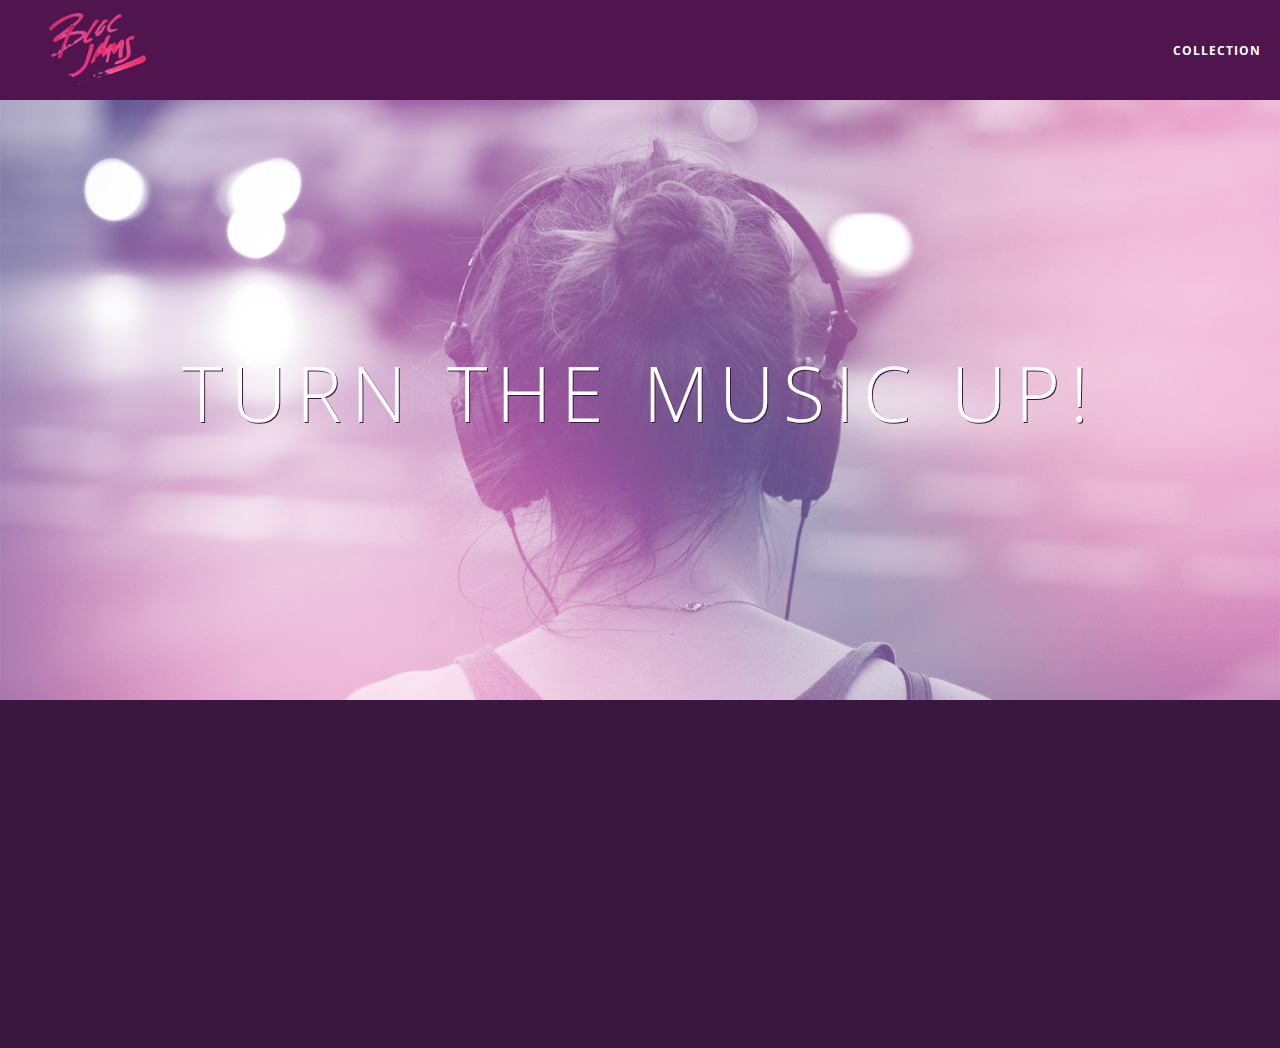
<file: index.html>
<!DOCTYPE html>
<html>
    <head>
        <title>Bloc Jams</title>
        <meta name="viewport" content="width=device-width, initial-scale=1">
        <link rel="stylesheet" type="text/css" href="//fonts.googleapis.com/css?family=Open+Sans:400,800,600,700,300">
        <link rel="stylesheet" type="text/css" href="//code.ionicframework.com/ionicons/2.0.1/css/ionicons.min.css">
        <link rel="stylesheet" type="text/css" href="styles/normalize.css">
        <link rel="stylesheet" type="text/css" href="styles/main.css">
        <link rel="stylesheet" type="text/css" href="styles/landing.css">
    </head>
    <body class="landing">
        <nav class="navbar"><!-- navigation bar -->
            <a href="index.html" class="logo">
                <img src="assets/images/bloc_jams_logo.png" alt="bloc jams logo">
            </a>
            <div class="links-container">
                <a href="collection.html" class="navbar-link">collection</a>
            </div>    
        </nav>
        <section class="hero-content"> <!-- hero content -->
            <h1 class="hero-title">Turn the music up!</h1>
        </section>
        <section class="selling-points container clearfix"> <!-- selling points -->
            <div class="point column third">
                <span class="ion-music-note"></span>
                <h5 class="point-title">Choose your music</h5>
                <p class="point-description">The world is full of music; why should you have to listen to music that someone else chose?</p>
            </div>    
            <div class="point column third">
                <span class="ion-radio-waves"></span>
                <h5 class="point-title">Unlimited, streaming, ad-free</h5>
                <p class="point-description">No arbitrary limits. No distractions.</p>
            </div>
            <div class="point column third">
                <span class="ion-iphone"></span>
                <h5 class="point-title">Mobile Enabled</h5>
                <p class="point-description">Listen to your music on the go. This streaming service is available on all mobile platforms.</p>
            </div>
        </section>
        <script src="https://code.jquery.com/jquery-2.1.3.min.js"></script>
        <script src="scripts/landing.js"></script>
    </body>
</html>
</file>
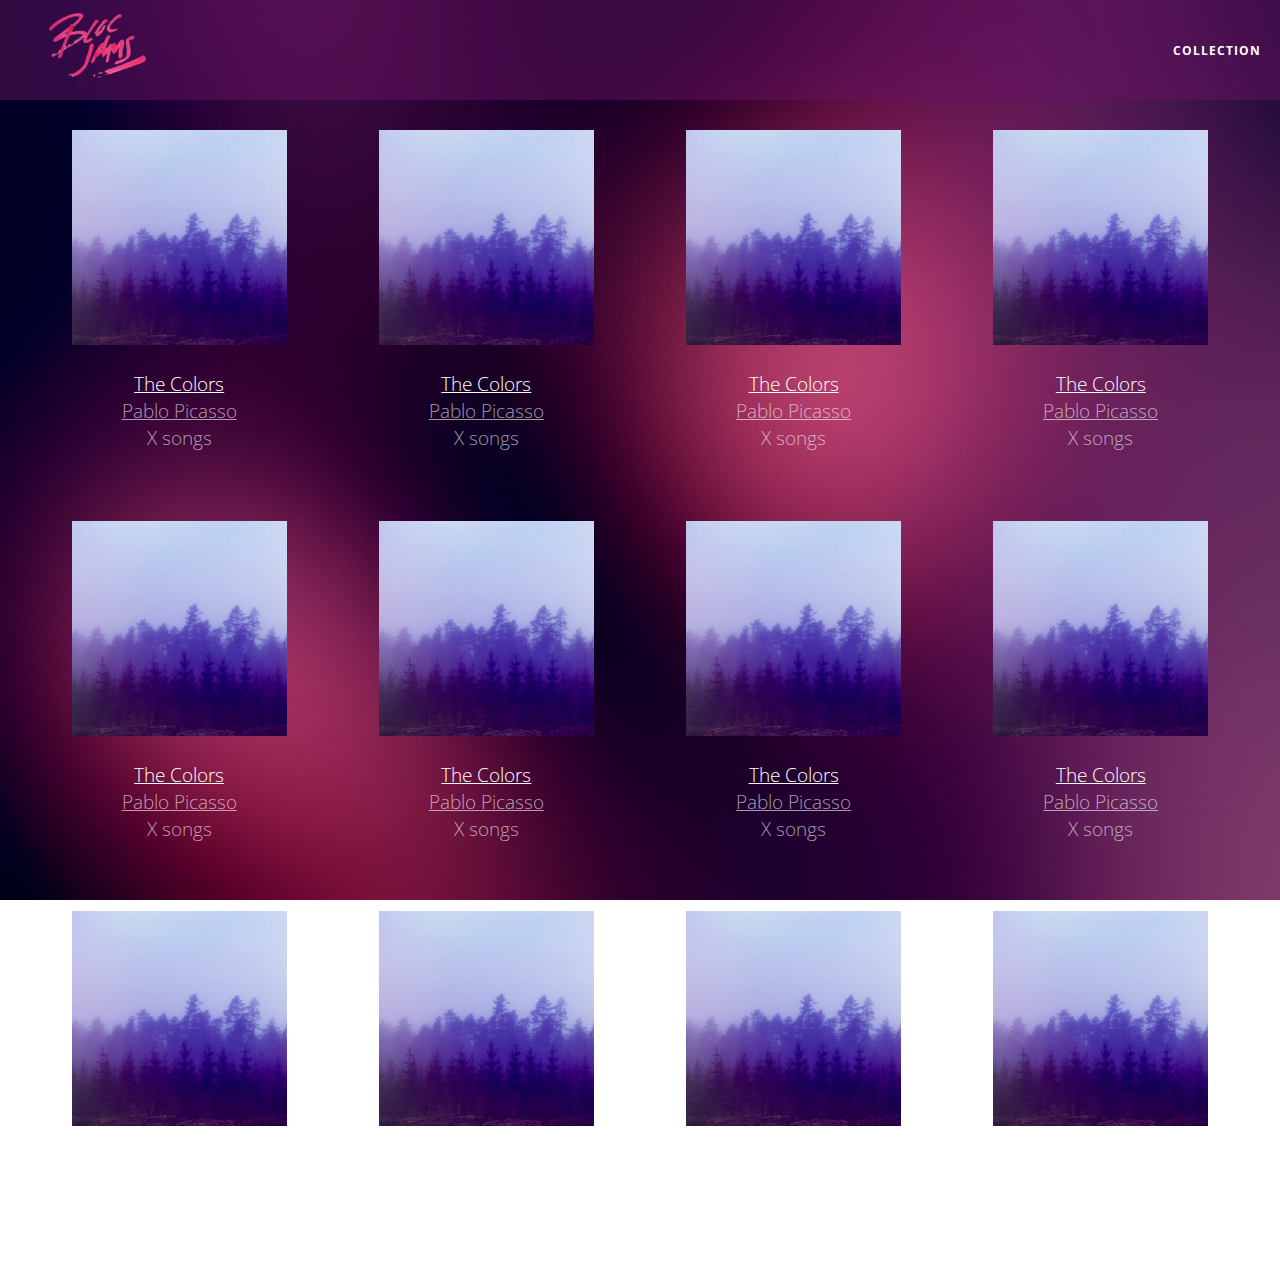
<file: collection.html>
<!DOCTYPE html>
<html>
     <head>
         <title>Bloc Jams</title>
         <meta name="viewport" content="width=device-width, initial-scale=1">
         <link rel="stylesheet" type="text/css" href="//fonts.googleapis.com/css?family=Open+Sans:400,800,600,700,300">
         <link rel="stylesheet" type="text/css" href="//code.ionicframework.com/ionicons/2.0.1/css/ionicons.min.css">
         <link rel="stylesheet" type="text/css" href="styles/normalize.css">
         <link rel="stylesheet" type="text/css" href="styles/main.css">
         <link rel="stylesheet" type="text/css" href="styles/collection.css">
     </head>
     <body class="collection">
         <nav class="navbar"> <!-- nav bar -->
             <a href="index.html" class="logo">
                 <img src="assets/images/bloc_jams_logo.png" alt="bloc jams logo">
             </a>
             <div class="links-container">
                 <a href="collection.html" class="navbar-link">collection</a>
             </div>
         </nav>
         <section class="album-covers container clearfix">
         
     </section>
     <script src="https://code.jquery.com/jquery-2.1.3.min.js"></script>
     <script src="scripts/collection.js"></script>
     
     </body>
</html>
</file>
<file: styles/main.css>
*, *::before, *::after {
     -moz-box-sizing: border-box;
     -webkit-box-sizing: border-box;
     box-sizing: border-box;
 }
html {
     height: 100%; /* makes sure our HTML takes up 100% of the browser window */
     font-size: 100%;
 }
 
body {
     font-family: 'Open Sans'; /* sets our font to the "Open Sans" typeface */
     color: white;             /* sets the text color to white */
     min-height: 100%;         /* says the height of the body must be, at minimum, 100% of the window */
 }
 
body.landing {
     background-color: rgb(58,23,63); /* sets the background color to an RGB value (see below) */
 }
  
.navbar {
     position: relative;
     padding: 0.5rem;
     background-color: rgb(101,18,95,0.5);
     z-index: 1;
 }
 
.navbar .logo {
     position: relative; /* positioning will be explained in a resource */
     left: 2rem;
     cursor: pointer;  /* produces the finger-pointer icon when you hover over the logo */
 }
 
 .navbar .links-container {
     display: table;
     position: absolute;
     top: 0;
     right: 0;
     height: 100px;
     color: white;
     /* #3 */
     text-decoration: none;
 }
 
 .links-container .navbar-link {
     display: table-cell;
     position: relative;
     height: 100%;
     padding-left: 1rem;
     padding-right: 1rem;
     /* #4 */
     vertical-align: middle;
     color: white;
     font-size: 0.625rem;
     letter-spacing: 0.05rem;
     font-weight: 700;
     text-transform: uppercase;
     /* #3 */
     text-decoration: none;
     cursor: pointer;
 }
 
   /* #5 */
 .links-container .navbar-link:hover {
     color: rgb(233,50,117);
 }
 
 .hero-content {
     position: relative; /* positioning will be explained in a resource */
     min-height: 600px;  /* hero content element must be _at least_ 600 pixels */
     background-image: url(../assets/images/bloc_jams_bg.jpg);
     background-repeat: no-repeat;
     background-position: center center;
     background-size: cover;
 }
 .hero-content .hero-title {
     position: absolute;             /* positioning will be explained in a resource */
     top: 40%;                       /* positioning will be explained in a resource */
     -webkit-transform: translateY(-50%);
     -moz-transform: translateY(-50%);
     -ms-transform: translateY(-50%);
     transform: translateY(-50%);
     width: 100%;                    /* makes sure the title inhabits the full width of its container */
     text-align: center;             /* aligns text in the horizontal center of the element */
     font-size: 4rem;                /* specifies the size of the font in root em units */
     font-weight: 300;               /* makes the font thinner or lighter weight */
     text-transform: uppercase;      /* transforms the text to be all uppercase lettering */
     letter-spacing: 0.5rem;         /* puts 0.5 root ems worth of space between each letter */
     text-shadow: 1px 1px 0px rgb(58,23,63); /* creates a shadow underneath the text for readability over the image */
 }
  .selling-points {
     position: relative;
     display: table;
     width: 100%;
 }
 
.point {
     display: table-cell;
     position: relative;
     width: 33.3%;
     padding: 2rem;
     text-align: center;
 }
 
.point .point-title {
     font-size: 1.25rem;
 }
 
.ion-music-note,
.ion-radio-waves,
.ion-iphone {
     color: rgb(233,50,117);
     font-size: 5rem;
 }
 
 .container {
      margin: 0 auto;
      max-width: 64rem;
 }
 .container.narrow {
     max-width: 56rem;
 }
  
 /* Medium and small screens (640px) */
 @media (min-width: 640px) {
   html { font-size: 112%; }
      
     .column {
         float: left;
         padding-left: 1rem;
         padding-right: 1rem;
     }
     .column.full { width: 100%; }
     .column.two-thirds { width: 66.7%; }
     .column.half { width: 50%; }
     .column.third { width: 33.3%; }
     .column.fourth { width: 25%; }
     .column.flow-opposite { float: right; } 
      
 }
 
 
 /* Large screens (1024px) */
 @media (min-width: 1024px) {
   html { font-size: 120%; }
 }
 
.clearfix::before,
.clearfix::after {
   content: " ";
   display: table;
}

.clearfix::after {
   clear: both;
}
</file>
<file: styles/landing.css>
body.landing {
     background-color: rgb(58,23,63);
 }
 
 .hero-content {
     position: relative;
     min-height: 600px;
     background-image: url(../assets/images/bloc_jams_bg.jpg);
     background-repeat: no-repeat;
     background-position: center center;
     background-size: cover;
 }
 
 .hero-content .hero-title {
     position: absolute;
     top: 40%;
     -webkit-transform: translateY(-50%);
     -moz-transform: translateY(-50%);
     transform: translateY(-50%);
     width: 100%;
     text-align: center;
     font-size: 4rem;
     font-weight: 300;
     text-transform: uppercase;
     letter-spacing: 0.5rem;
     text-shadow: 1px 1px 0px rgb(58,23,63);
 }
 
 .selling-points {
     position: relative;
     -webkit-box-sizing: border-box;
     -moz-box-sizing: border-box;
     box-sizing: border-box;
 }
 
 .point {
     position: relative;
     padding: 2rem;
     text-align: center;
     opacity: 0;
     -webkit-transform: scaleX(0.9) translateY(3rem);
     -moz-transform: scaleX(0.9) translateY(3rem);
     transform: scaleX(0.9) translateY(3rem);
     -webkit-transition: all 0.25s ease-in-out;
     -moz-transition: all 0.25s ease-in-out;
     transition: all 0.25s ease-in-out;
     -webkit-transition-delay: 0.2s;
     -moz-transition-delay: 0.2s;
     transition-delay: 0.2s;
 }
 
 .point .point-title {
     font-size: 1.25rem;
 }
 
 .ion-music-note,
 .ion-radio-waves,
 .ion-iphone {
     color: rgb(233,50,117);
     font-size: 5rem;
 }
</file>
<file: styles/collection.css>
body.collection {
     background-image: url(../assets/images/blurred_backgrounds/blur_bg_2.jpg);
     background-repeat: no-repeat;
     background-attachment: fixed;
     background-position: center center;
     background-size: cover;
 }
 
 .album-covers {
     position: relative;
 }
 
 .collection-album-container {
     position: relative;
     margin-top: 30px;
     margin-bottom: 20px;
     text-align: center;
 }
 
 .collection-album-container .caption {
     margin-top: 10px;
 }
 
 .collection-album-container .caption p {
     font-size: 1rem;
     font-weight: 300;
     color: rgba(255, 255, 255, 0.6);
 }
 
 .collection-album-container .caption p a {
     color: rgba(255, 255, 255, 0.6);
 }
 
 .collection-album-container .caption p a.album-name {
     color: white;
 }
 
 .collection-album-container img {
     width: 80%;
 }
</file>
